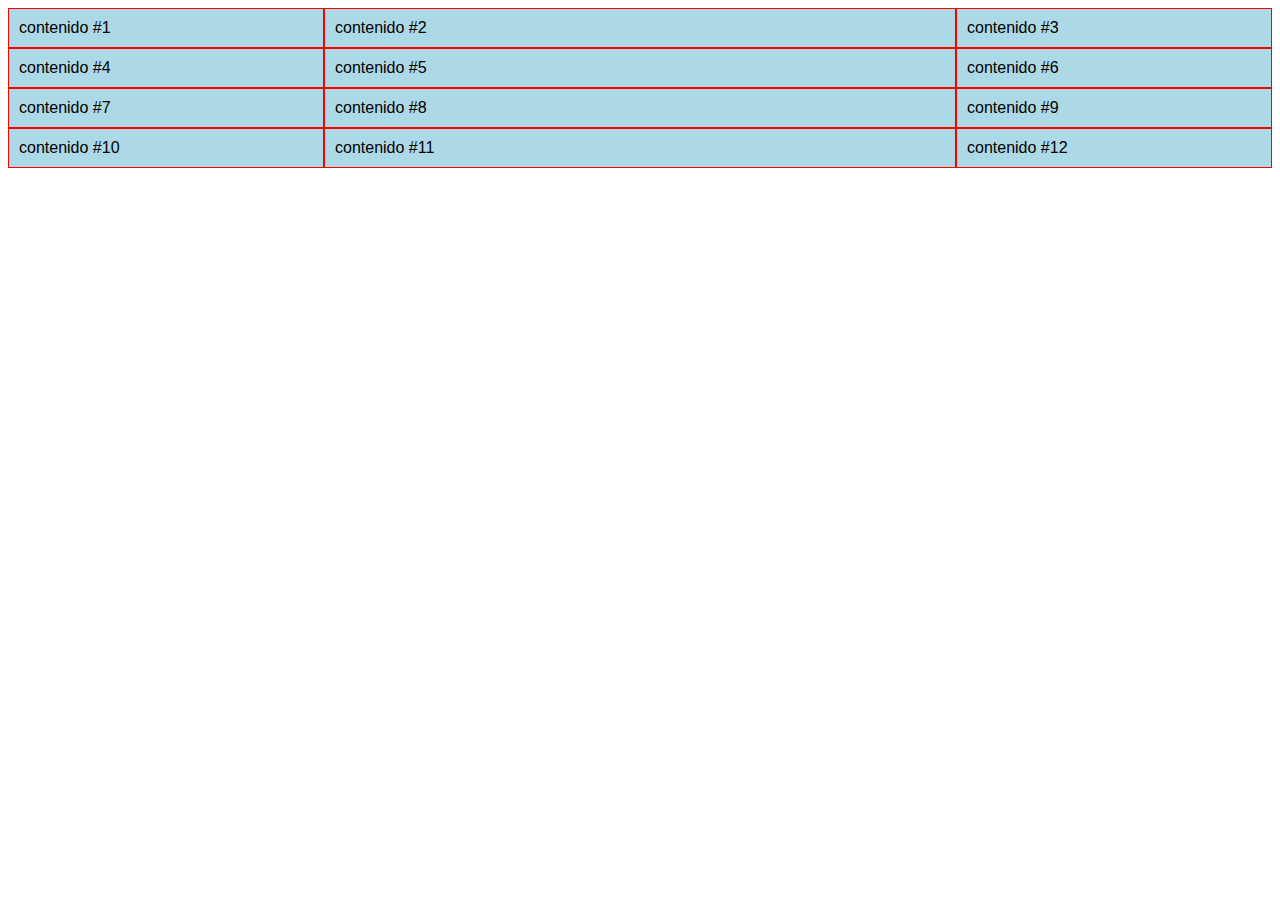
<file: columnas/index.html>
<!DOCTYPE html>
<html lang="es">
<head>
    <meta charset="UTF-8">
    <meta name="viewport" content="width=device-width, initial-scale=1.0">
    <title>Curso de cssGrid</title>
    <link rel="stylesheet" href="style.css">
</head>
<body>
    <section class="container">
        <div class="item">contenido #1</div>
        <div class="item">contenido #2</div>
        <div class="item">contenido #3</div>
        <div class="item">contenido #4</div>
        <div class="item">contenido #5</div>
        <div class="item">contenido #6</div>
        <div class="item">contenido #7</div>
        <div class="item">contenido #8</div>
        <div class="item">contenido #9</div>
        <div class="item">contenido #10</div>
        <div class="item">contenido #11</div>
        <div class="item">contenido #12</div>
    </section>
</body>
</html>
</file>
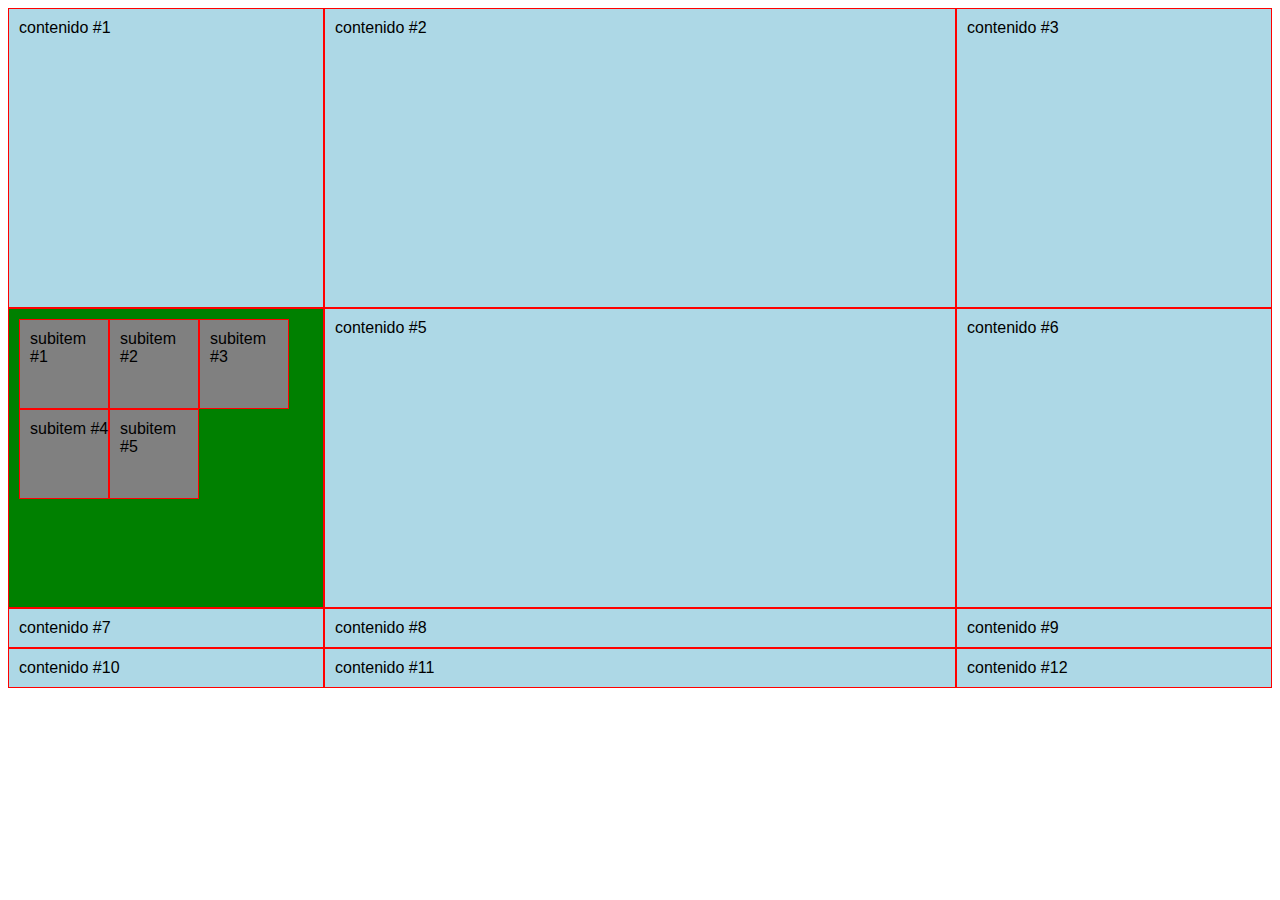
<file: displays/index.html>
<!DOCTYPE html>
<html lang="es">
<head>
    <meta charset="UTF-8">
    <meta name="viewport" content="width=device-width, initial-scale=1.0">
    <title>Curso de cssGrid</title>
    <link rel="stylesheet" href="style.css">
</head>
<body>
    <section class="container">
        <div class="item">contenido #1</div>
        <div class="item">contenido #2</div>
        <div class="item">contenido #3</div>
        <div class="item">
            <div class="item">subitem #1</div>
            <div class="item">subitem #2</div>
            <div class="item">subitem #3</div>
            <div class="item">subitem #4</div>
            <div class="item">subitem #5</div>
        </div>
        <div class="item">contenido #5</div>
        <div class="item">contenido #6</div>
        <div class="item">contenido #7</div>
        <div class="item">contenido #8</div>
        <div class="item">contenido #9</div>
        <div class="item">contenido #10</div>
        <div class="item">contenido #11</div>
        <div class="item">contenido #12</div>
    </section>
</body>
</html>
</file>
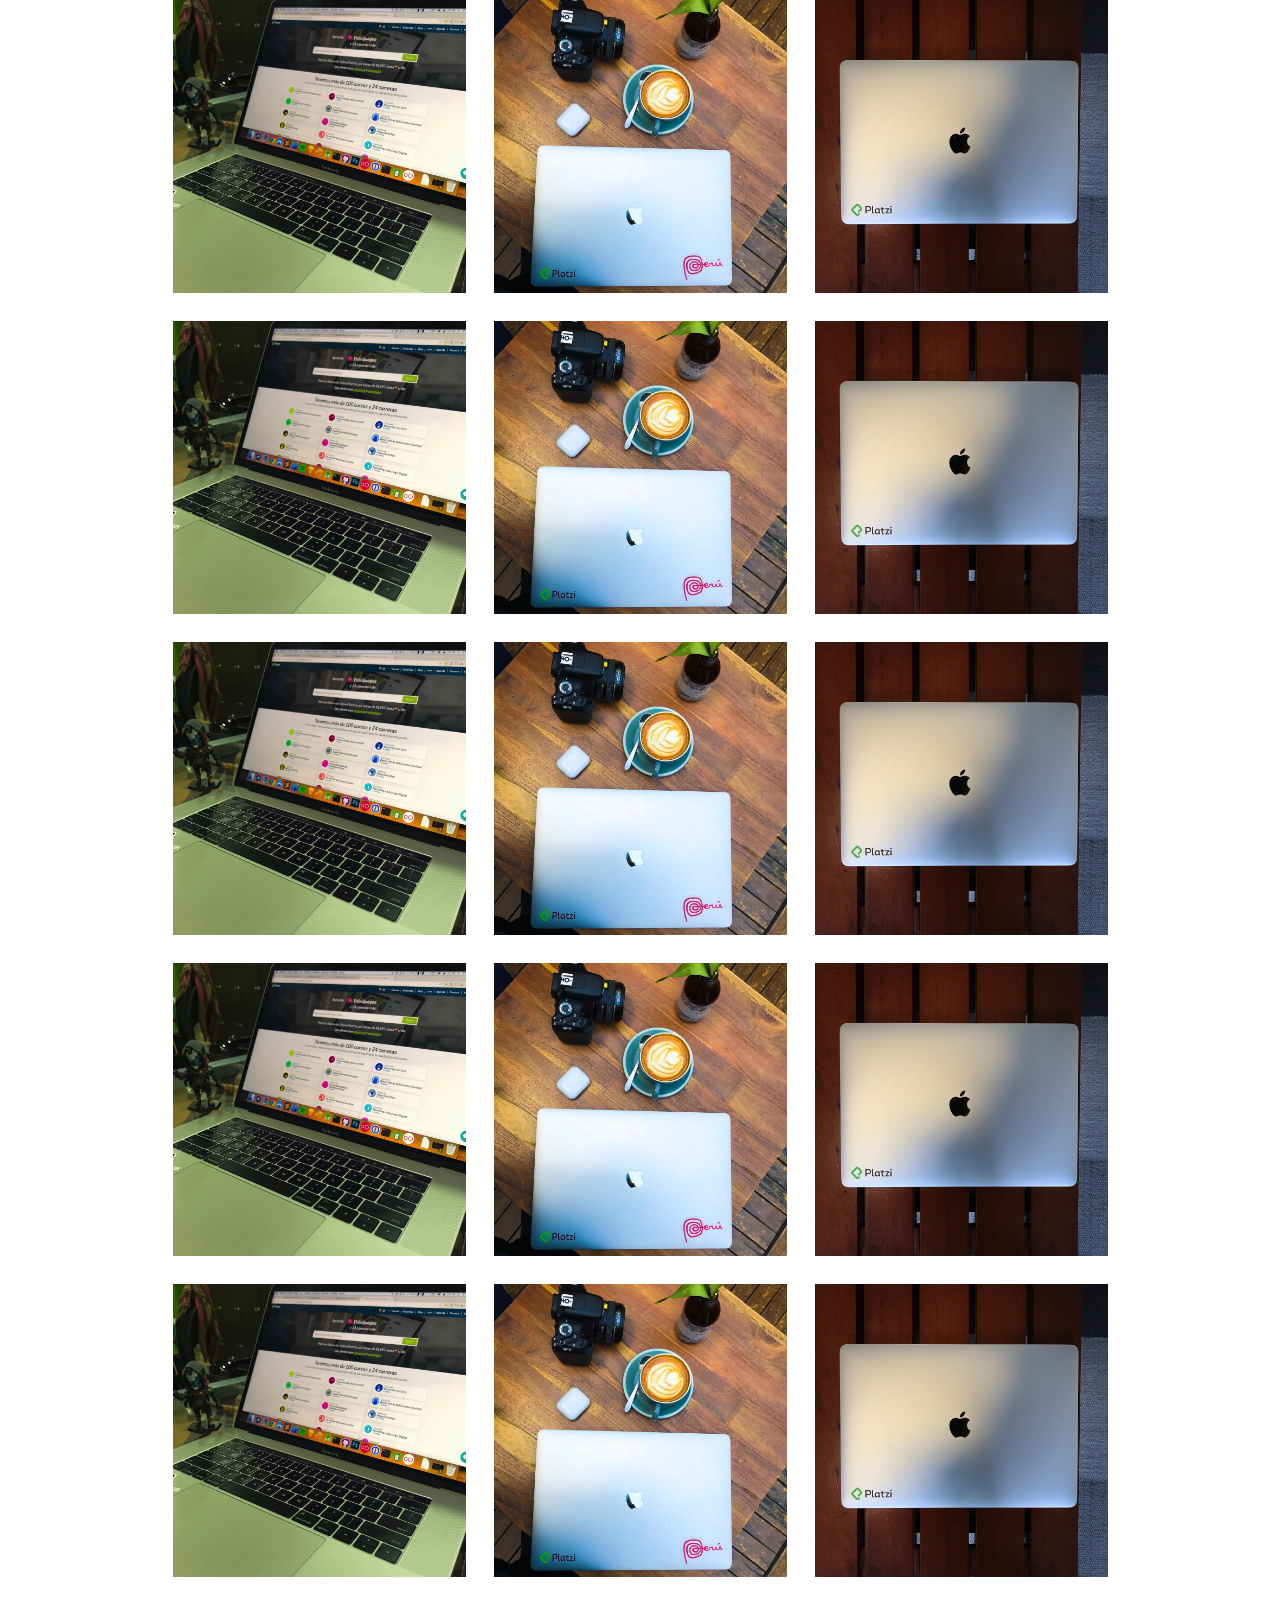
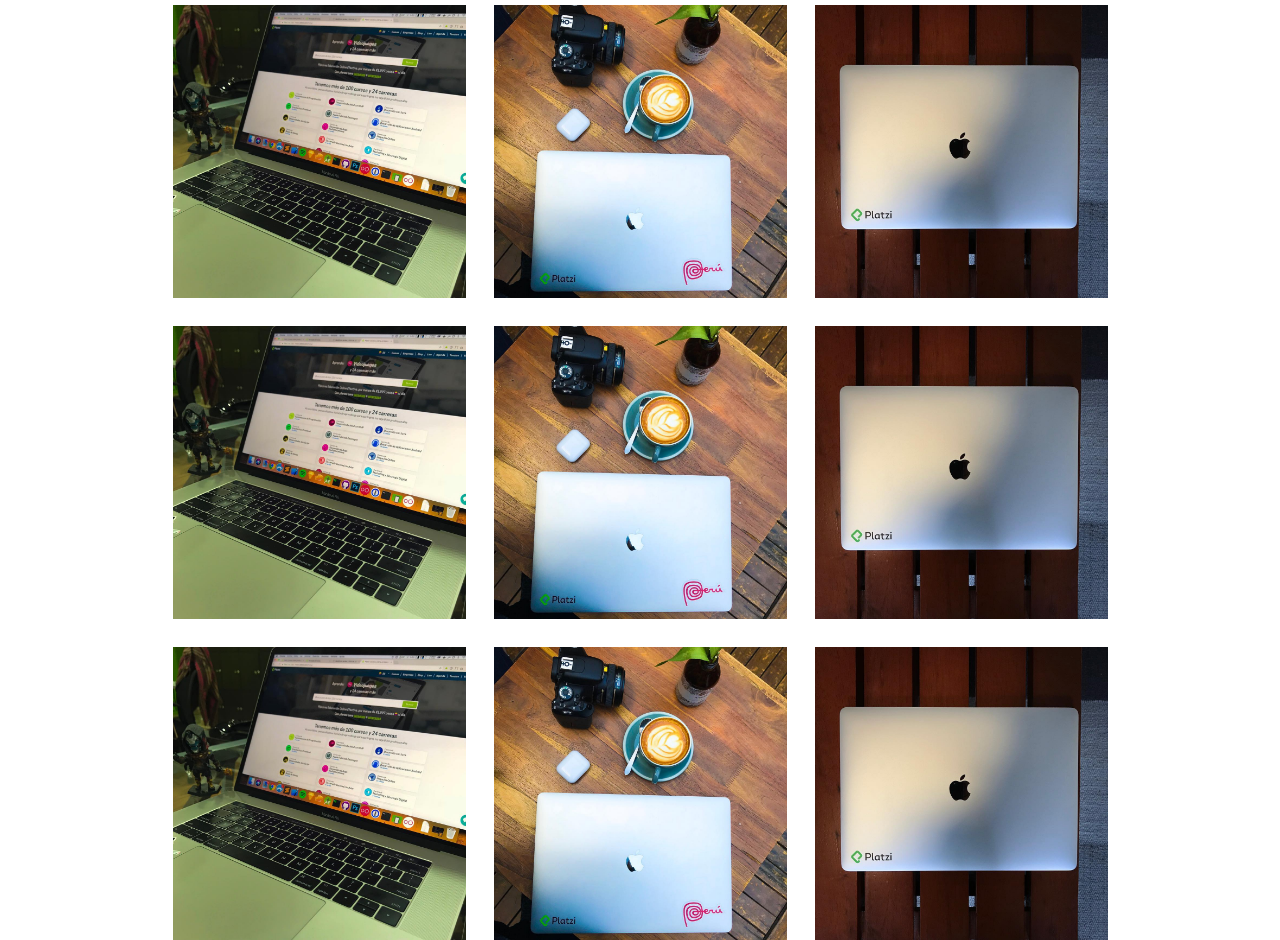
<file: instagram/index.html>
<!DOCTYPE html>
<html lang="es">
<head>
  <meta charset="UTF-8">
  <title>Instagram</title>
  <style>
    body {
      margin: 0;
      font-family: Arial, Helvetica, sans-serif;
    }
    .post-list {
      display: grid;
      grid-template-columns: repeat(3, minmax(100px, 293px));
      justify-content: center;
      grid-gap: 28px;
    }
    .post {
      cursor: pointer;
      position: relative;
      display: block;
    }
    .post-image {
      margin: 0;
    }
    .post-image img {
      width: 100%;
      vertical-align: top;
    }
    .post-overlay {
      background: rgba(0, 0, 0, .4);
      position: absolute;
      left: 0;
      right: 0;
      top: 0;
      bottom: 0;
      justify-content: center;
      align-items: center;
      display: none;
      color: white;
      text-align: center;

    }
    .post:hover .post-overlay {
      display: flex;
    }
    .post-likes,
    .post-comments {
      width: 80px;
      align-items: center;
      margin: 5px;
      font-weight: bold;
      display: inline-block;
    }
    @media screen and (max-width: 768px) {
      .post-list {
        grid-gap: 3px;
      }
    }
  </style>
</head>
<body>
  <section class="post-list">
    <a href="" class="post">
      <figure class="post-image">
        <img src="compu.jpg" alt="">
      </figure>
      <span class="post-overlay">
        <p>
          <span class="post-likes">150</span>
          <span class="post-comments">10</span>
        </p>
      </span>
    </a>
    <a href="" class="post">
      <figure class="post-image">
        <img src="compu2.jpg" alt="">
      </figure>
      <span class="post-overlay">
        <p>
          <span class="post-likes">150</span>
          <span class="post-comments">10</span>
        </p>
      </span>
    </a>
    <a href="" class="post">
      <figure class="post-image">
        <img src="compu3.jpg" alt="">
      </figure>
      <span class="post-overlay">
        <p>
          <span class="post-likes">150</span>
          <span class="post-comments">10</span>
        </p>
      </span>
    </a>
    <a href="" class="post">
      <figure class="post-image">
        <img src="compu.jpg" alt="">
      </figure>
      <span class="post-overlay">
        <p>
          <span class="post-likes">150</span>
          <span class="post-comments">10</span>
        </p>
      </span>
    </a>
    <a href="" class="post">
      <figure class="post-image">
        <img src="compu2.jpg" alt="">
      </figure>
      <span class="post-overlay">
        <p>
          <span class="post-likes">150</span>
          <span class="post-comments">10</span>
        </p>
      </span>
    </a>
    <a href="" class="post">
      <figure class="post-image">
        <img src="compu3.jpg" alt="">
      </figure>
      <span class="post-overlay">
        <p>
          <span class="post-likes">150</span>
          <span class="post-comments">10</span>
        </p>
      </span>
    </a>
    <a href="" class="post">
      <figure class="post-image">
        <img src="compu.jpg" alt="">
      </figure>
      <span class="post-overlay">
        <p>
          <span class="post-likes">150</span>
          <span class="post-comments">10</span>
        </p>
      </span>
    </a>
    <a href="" class="post">
      <figure class="post-image">
        <img src="compu2.jpg" alt="">
      </figure>
      <span class="post-overlay">
        <p>
          <span class="post-likes">150</span>
          <span class="post-comments">10</span>
        </p>
      </span>
    </a>
    <a href="" class="post">
      <figure class="post-image">
        <img src="compu3.jpg" alt="">
      </figure>
      <span class="post-overlay">
        <p>
          <span class="post-likes">150</span>
          <span class="post-comments">10</span>
        </p>
      </span>
    </a>
    <a href="" class="post">
      <figure class="post-image">
        <img src="compu.jpg" alt="">
      </figure>
      <span class="post-overlay">
        <p>
          <span class="post-likes">150</span>
          <span class="post-comments">10</span>
        </p>
      </span>
    </a>
    <a href="" class="post">
      <figure class="post-image">
        <img src="compu2.jpg" alt="">
      </figure>
      <span class="post-overlay">
        <p>
          <span class="post-likes">150</span>
          <span class="post-comments">10</span>
        </p>
      </span>
    </a>
    <a href="" class="post">
      <figure class="post-image">
        <img src="compu3.jpg" alt="">
      </figure>
      <span class="post-overlay">
        <p>
          <span class="post-likes">150</span>
          <span class="post-comments">10</span>
        </p>
      </span>
    </a>
    <a href="" class="post">
      <figure class="post-image">
        <img src="compu.jpg" alt="">
      </figure>
      <span class="post-overlay">
        <p>
          <span class="post-likes">150</span>
          <span class="post-comments">10</span>
        </p>
      </span>
    </a>
    <a href="" class="post">
      <figure class="post-image">
        <img src="compu2.jpg" alt="">
      </figure>
      <span class="post-overlay">
        <p>
          <span class="post-likes">150</span>
          <span class="post-comments">10</span>
        </p>
      </span>
    </a>
    <a href="" class="post">
      <figure class="post-image">
        <img src="compu3.jpg" alt="">
      </figure>
      <span class="post-overlay">
        <p>
          <span class="post-likes">150</span>
          <span class="post-comments">10</span>
        </p>
      </span>
    </a>
    <a href="" class="post">
      <figure class="post-image">
        <img src="compu.jpg" alt="">
      </figure>
      <span class="post-overlay">
        <p>
          <span class="post-likes">150</span>
          <span class="post-comments">10</span>
        </p>
      </span>
    </a>
    <a href="" class="post">
      <figure class="post-image">
        <img src="compu2.jpg" alt="">
      </figure>
      <span class="post-overlay">
        <p>
          <span class="post-likes">150</span>
          <span class="post-comments">10</span>
        </p>
      </span>
    </a>
    <a href="" class="post">
      <figure class="post-image">
        <img src="compu3.jpg" alt="">
      </figure>
      <span class="post-overlay">
        <p>
          <span class="post-likes">150</span>
          <span class="post-comments">10</span>
        </p>
      </span>
    </a>
    <a href="" class="post">
      <figure class="post-image">
        <img src="compu.jpg" alt="">
      </figure>
      <span class="post-overlay">
        <p>
          <span class="post-likes">150</span>
          <span class="post-comments">10</span>
        </p>
      </span>
    </a>
    <a href="" class="post">
      <figure class="post-image">
        <img src="compu2.jpg" alt="">
      </figure>
      <span class="post-overlay">
        <p>
          <span class="post-likes">150</span>
          <span class="post-comments">10</span>
        </p>
      </span>
    </a>
    <a href="" class="post">
      <figure class="post-image">
        <img src="compu3.jpg" alt="">
      </figure>
      <span class="post-overlay">
        <p>
          <span class="post-likes">150</span>
          <span class="post-comments">10</span>
        </p>
      </span>
    </a>
    <a href="" class="post">
      <figure class="post-image">
        <img src="compu.jpg" alt="">
      </figure>
      <span class="post-overlay">
        <p>
          <span class="post-likes">150</span>
          <span class="post-comments">10</span>
        </p>
      </span>
    </a>
    <a href="" class="post">
      <figure class="post-image">
        <img src="compu2.jpg" alt="">
      </figure>
      <span class="post-overlay">
        <p>
          <span class="post-likes">150</span>
          <span class="post-comments">10</span>
        </p>
      </span>
    </a>
    <a href="" class="post">
      <figure class="post-image">
        <img src="compu3.jpg" alt="">
      </figure>
      <span class="post-overlay">
        <p>
          <span class="post-likes">150</span>
          <span class="post-comments">10</span>
        </p>
      </span>
    </a>
  </section>
</body>
</html>
</file>
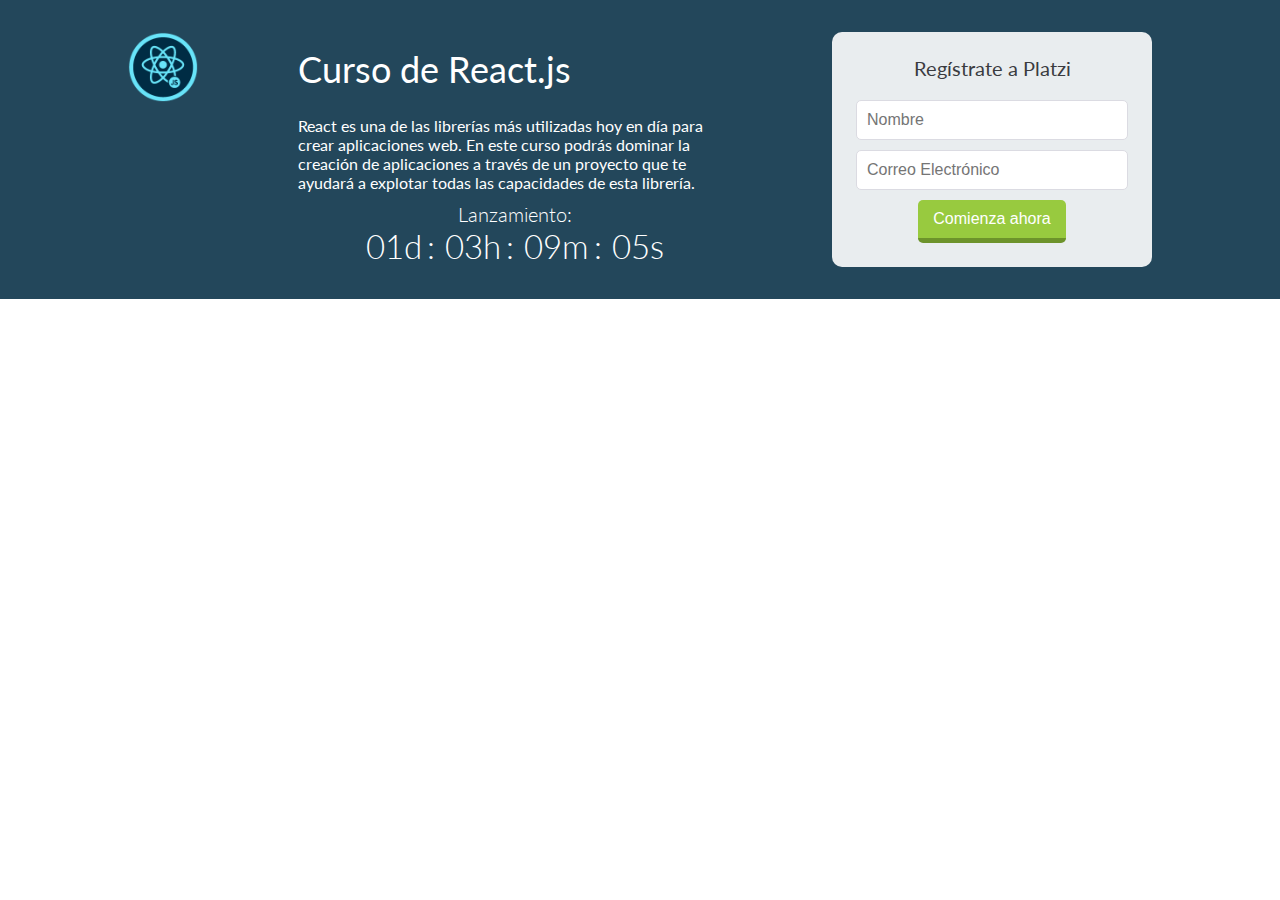
<file: platzi/index.html>
<!DOCTYPE html>
<html lang="en">
<head>
  <meta charset="UTF-8">
  <title>Platzi</title>
  <link href="https://fonts.googleapis.com/css?family=Lato:300,400,700" rel="stylesheet">
  <style>
    body {
      font-family: 'Lato', sans-serif;
      margin: 0;
    }
    .hero {
      background: #23475b;
      color: white;
      padding: 32px 15px;
      display: grid;
      grid-template-columns: minmax(auto, 1024px);
      justify-content: center;
    }
    .hero-container {
      display: grid;
      grid-template-columns: 70px 1fr 320px;
      grid-template-areas: "badge title form"
                           ". description form"
                           ". countdown form";
      grid-gap: 10px 100px;
    }
    .badge {
      grid-area: badge;
    }
    .badge img {
      max-width: 70px;
    }
    .title {
      grid-area: title;
      font-size: 36px;
      font-weight: normal;
      margin: 0;
      display: flex;
      align-items: center;
    }
    .form {
      grid-area: form;
      text-align: center;
      background: rgba(255, 255, 255, .9);
      padding: 1.5em;
      border-radius: 10px;
    }
    .form input {
      width: 100%;
      padding: 10px;
      font-size: 16px;
      border: 1px solid #dbdbe2;
      border-radius: 5px;
      box-sizing: border-box;
      margin-bottom: 10px
    }
    .form p {
      font-size: 20px;
      color: #3a3b3f;
      margin-bottom: 1em;
    }
    .form button {
      background: #98ca3f;
      color: white;
      padding: 10px 15px;
      border-radius: 5px;
      border: none;
      font-size: 16px;
      border-bottom: 5px solid #6d932b;
      display: inline-block;
    }
    .countdown {
      grid-area: countdown;
    }
    .countdown p {
      font-size: 20px;
      text-align: center;
      font-weight: 300;
    }
    .countdown span {
      font-size: 33px;
    }
    .countdown span:after {
      content: ":";
      display: inline-block;
      margin: 0 5px;
    }

    .countdown span:last-child:after {
      display: none;
    }
    p {
      margin: 0;
    }
    .description {
      grid-area: description;
    }

    @media screen and (max-width: 768px) {
      .hero-container {
        grid-template-columns: 70px 1fr;
        grid-template-areas: "badge title"
                             "description description"
                             "form form"
                             "countdown countdown";
      }
    }
  </style>
</head>
<body>
  <div class="hero">
    <div class="hero-container">
      <div class="badge">
        <img src="badge.png" alt="">
      </div>
      <h1 class="title">
        Curso de React.js
      </h1>
      <div class="description">
        <p>React es una de las librerías más utilizadas hoy en día para crear aplicaciones web. En este curso podrás dominar la creación de aplicaciones a través de un proyecto que te ayudará a explotar todas las capacidades de esta librería.</p>
      </div>
      <form action="" class="form">
        <p>Regístrate a Platzi</p>
        <input type="text" placeholder="Nombre">
        <input type="email" placeholder="Correo Electrónico">
        <button type="submit">Comienza ahora</button>
      </form>
      <div class="countdown">
        <p>Lanzamiento:</p>
        <p>
          <span>01d</span>
          <span>03h</span>
          <span>09m</span>
          <span>05s</span>
        </p>
      </div>
    </div>
  </div>
</body>
</html>
</file>
<file: columnas/style.css>
body {
    font-family: Arial, Helvetica, sans-serif;
}

.container {
    display: grid;
    grid-template-columns: 25% 50% 25%;
}

.item {
    background: lightblue;
    padding: 10px;
    border: 1px solid red;
}
</file>
<file: displays/style.css>
body {
    font-family: Arial, Helvetica, sans-serif;
}

.container {
    display: grid;
    /* grid-template-columns: 25% 50% 25%;
    grid-template-rows: 300px 300px; */
    grid-template: 300px 300px / 25% 50% 25%;
}

.item {
    background: lightblue;
    padding: 10px;
    border: 1px solid red;
}

.item:nth-of-type(4) {
    background: green;
    display: grid;
    grid-template: 90px 90px 90px / 90px 90px 90px;
}

.item .item {
    background: gray;
}
</file>
